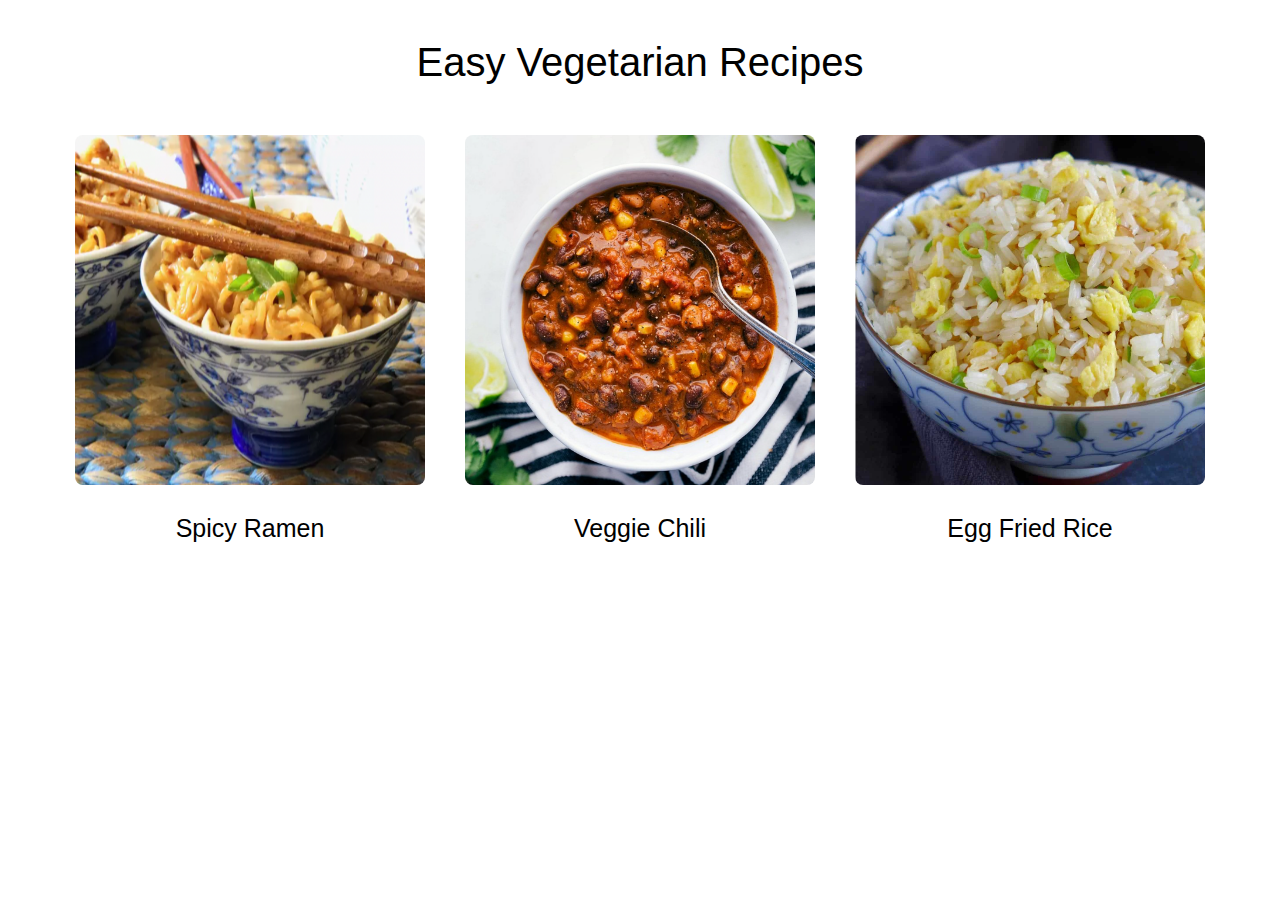
<file: index.html>
<!DOCTYPE html>
<html lang="en">
  <head>
    <meta charset="UTF-8" />
    <meta http-equiv="X-UA-Compatible" content="IE=edge" />
    <meta name="viewport" content="width=device-width, initial-scale=1.0" />
    <title>Easy Vegetarian Recipes</title>
    <link rel="stylesheet" href="styles.css" />
  </head>
  <body>
    <h1 class="header">Easy Vegetarian Recipes</h1>
    <!-- <p>This is a small collection of easy vegetarian recipes I've collected. Enjoy!</p> -->
    <!-- <img src="https://media.giphy.com/media/WUxU1JwGW2nyAd34ID/giphy.gif" width="500"> -->
    <div class="container">
      <div class="gallery">
        <a href="./recipes/ramen.html">
          <img class="gallery-image" src="./images/ramen.png" alt="Spicy Ramen" />
          <h3 class="gallery-header">Spicy Ramen</h3>
        </a>
      </div>
      <div class="gallery">
        <a href="./recipes/chili.html">
          <img class="gallery-image" src="./images/chili.png" alt="Veggie Chili" />
          <h3 class="gallery-header">Veggie Chili</h3>
        </a>
      </div>
      <div class="gallery">
        <a href="./recipes/fried-rice.html">
          <img class="gallery-image" src="./images/fried-rice.png" alt="Egg Fried Rice" />
          <h3 class="gallery-header">Egg Fried Rice</h3>
        </a>
      </div>
    </div>
  </body>
</html>
</file>
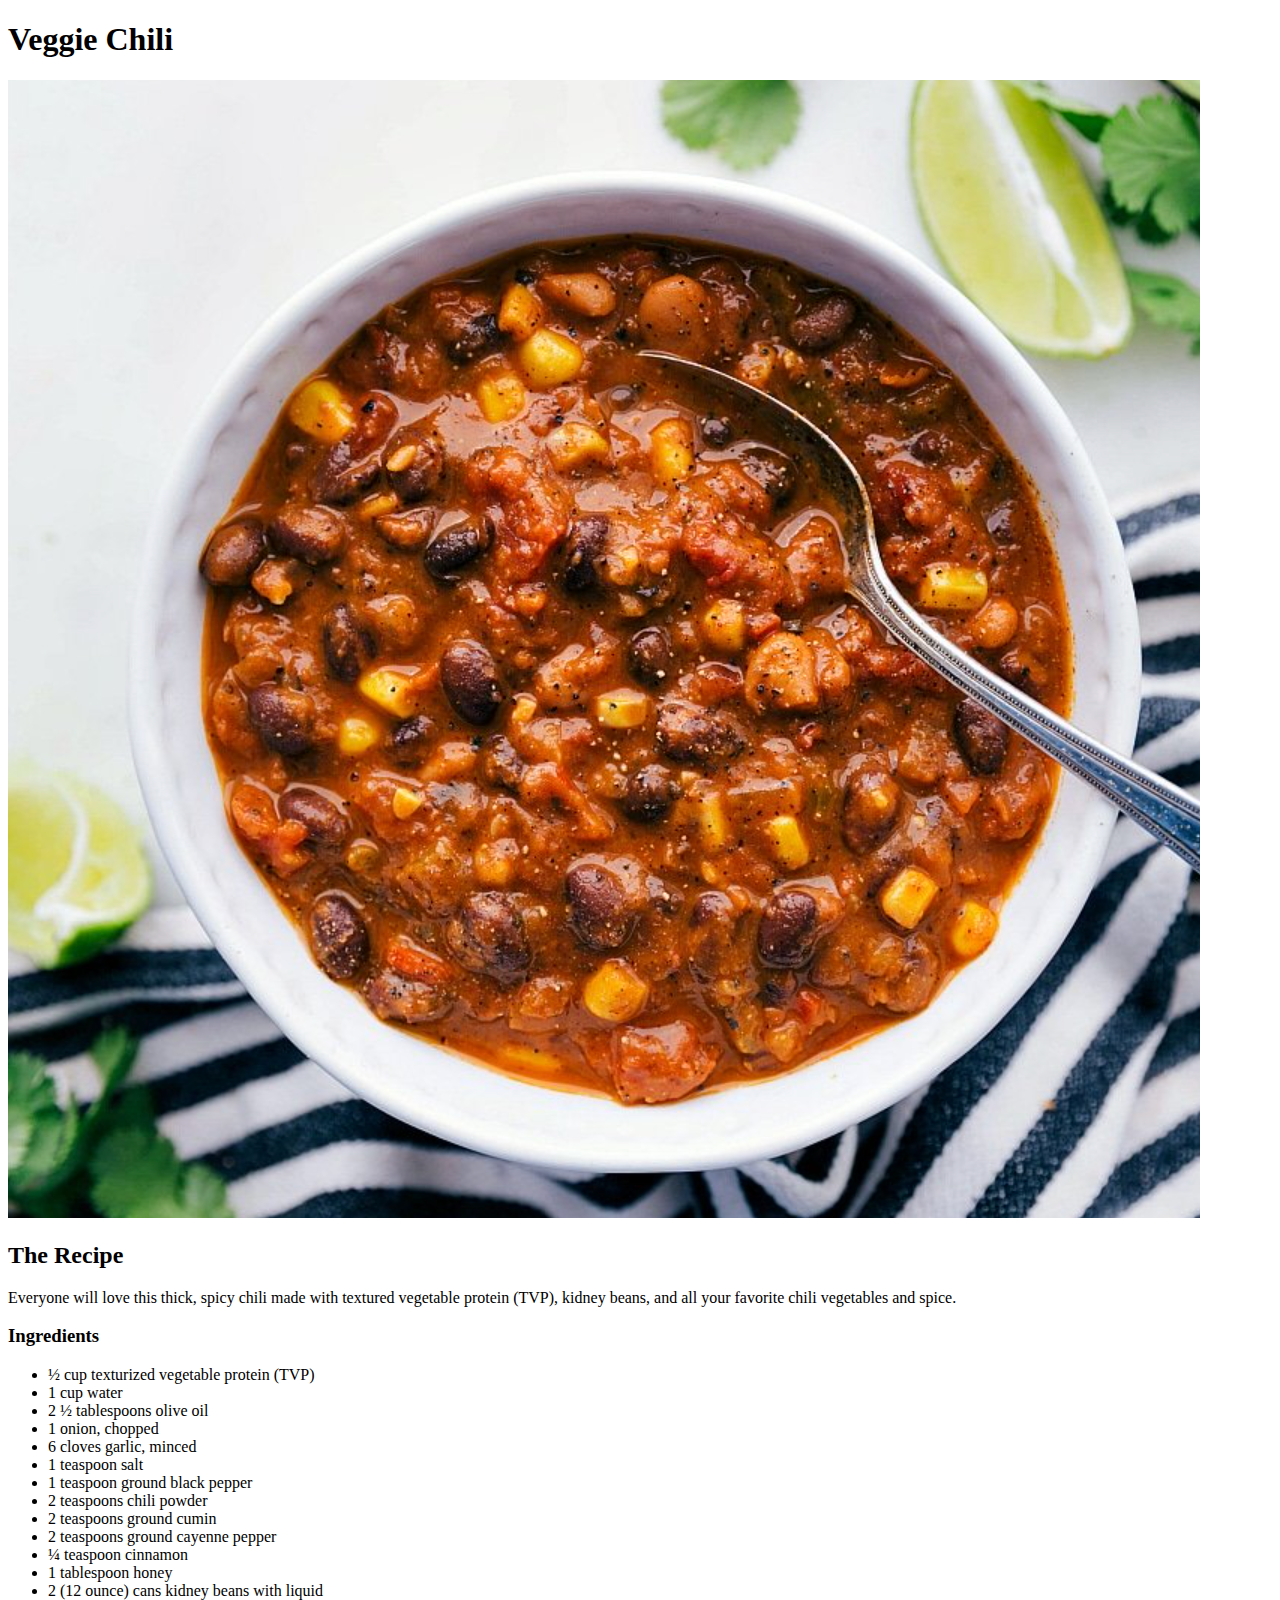
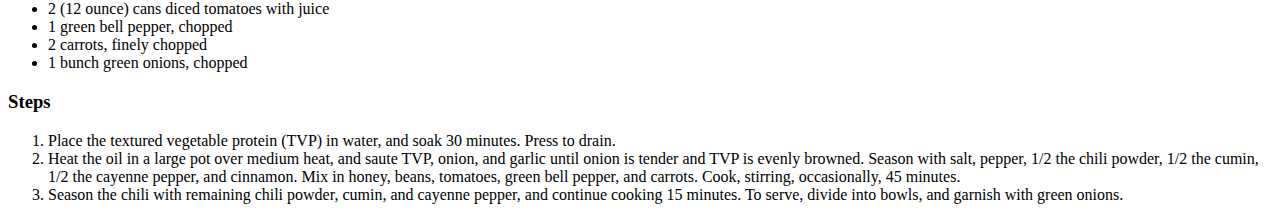
<file: recipes/chili.html>
<!DOCTYPE html>
<html lang="en">
  <head>
    <meta charset="UTF-8" />
    <meta http-equiv="X-UA-Compatible" content="IE=edge" />
    <meta name="viewport" content="width=device-width, initial-scale=1.0" />
    <title>Veggie Chili</title>
  </head>
  <body>
    <h1>Veggie Chili</h1>
    <img src="../images/chili.png" />
    <h2>The Recipe</h2>
    <p>
      Everyone will love this thick, spicy chili made with textured vegetable
      protein (TVP), kidney beans, and all your favorite chili vegetables and
      spice.
    </p>
    <h3>Ingredients</h3>
    <ul>
      <li>½ cup texturized vegetable protein (TVP)</li>
      <li>1 cup water</li>
      <li>2 ½ tablespoons olive oil</li>
      <li>1 onion, chopped</li>
      <li>6 cloves garlic, minced</li>
      <li>1 teaspoon salt</li>
      <li>1 teaspoon ground black pepper</li>
      <li>2 teaspoons chili powder</li>
      <li>2 teaspoons ground cumin</li>
      <li>2 teaspoons ground cayenne pepper</li>
      <li>¼ teaspoon cinnamon</li>
      <li>1 tablespoon honey</li>
      <li>2 (12 ounce) cans kidney beans with liquid</li>
      <li>2 (12 ounce) cans diced tomatoes with juice</li>
      <li>1 green bell pepper, chopped</li>
      <li>2 carrots, finely chopped</li>
      <li>1 bunch green onions, chopped</li>
    </ul>
    <h3>Steps</h3>
    <ol>
      <li>
        Place the textured vegetable protein (TVP) in water, and soak 30
        minutes. Press to drain.
      </li>
      <li>
        Heat the oil in a large pot over medium heat, and saute TVP, onion, and
        garlic until onion is tender and TVP is evenly browned. Season with
        salt, pepper, 1/2 the chili powder, 1/2 the cumin, 1/2 the cayenne
        pepper, and cinnamon. Mix in honey, beans, tomatoes, green bell pepper,
        and carrots. Cook, stirring, occasionally, 45 minutes.
      </li>
      <li>
        Season the chili with remaining chili powder, cumin, and cayenne pepper,
        and continue cooking 15 minutes. To serve, divide into bowls, and
        garnish with green onions.
      </li>
    </ol>
  </body>
</html>
</file>
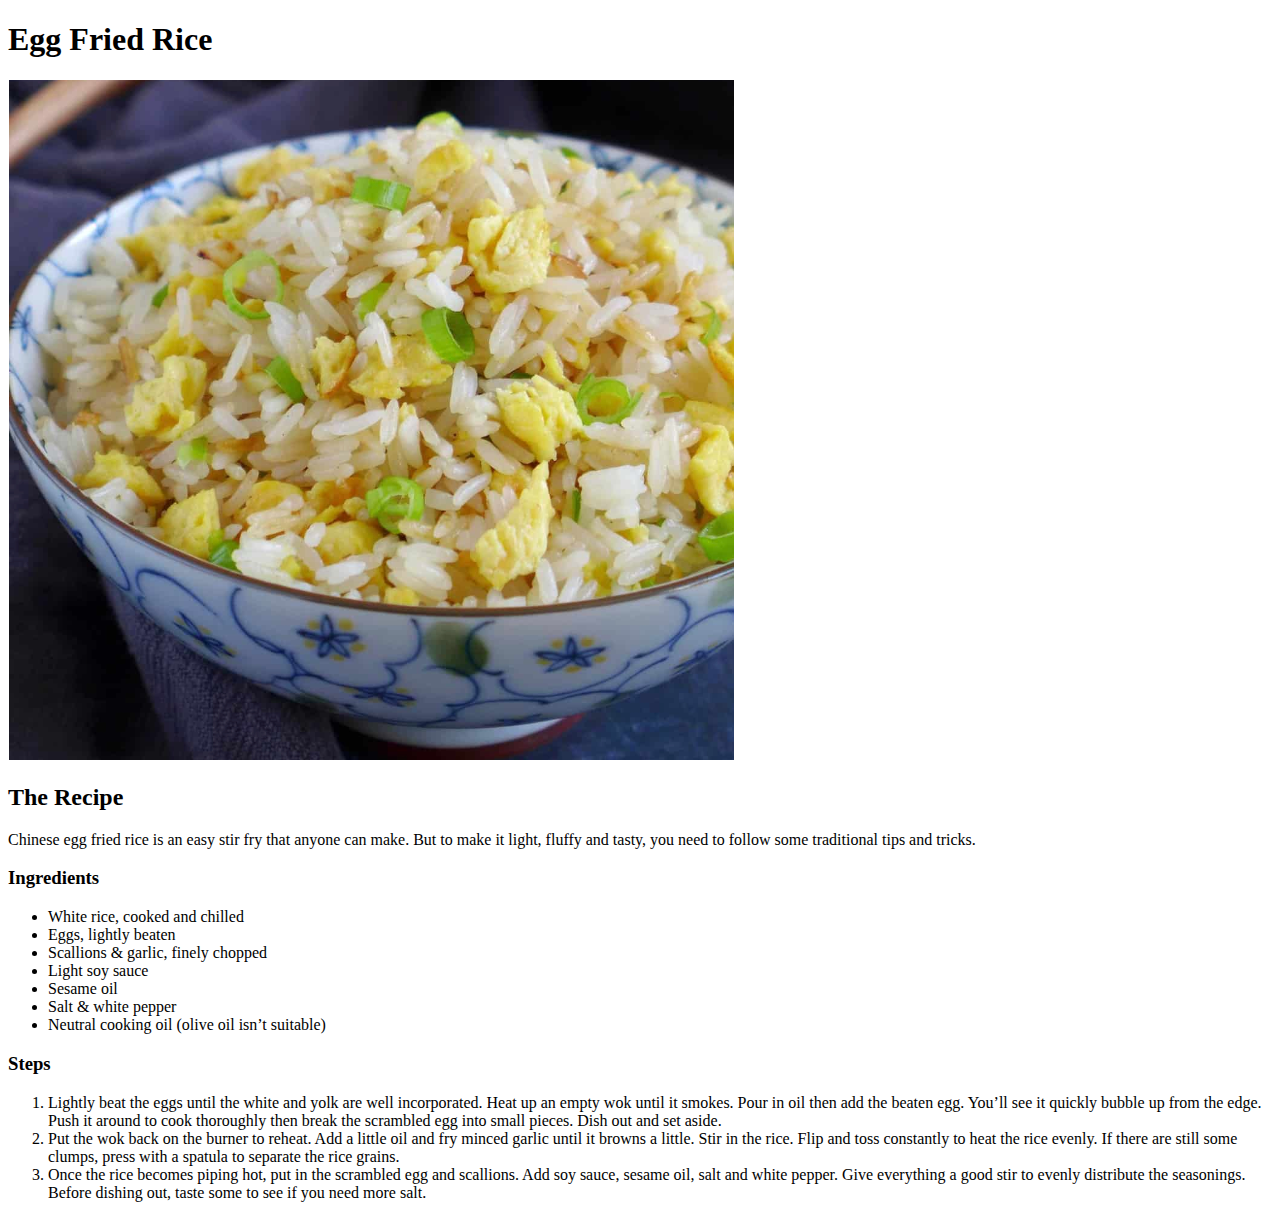
<file: recipes/fried-rice.html>
<!DOCTYPE html>
<html lang="en">
  <head>
    <meta charset="UTF-8" />
    <meta http-equiv="X-UA-Compatible" content="IE=edge" />
    <meta name="viewport" content="width=device-width, initial-scale=1.0" />
    <title>Egg Fried Rice</title>
  </head>
  <body>
    <h1>Egg Fried Rice</h1>
    <img src="../images/fried-rice.png" />
    <h2>The Recipe</h2>
    <p>
      Chinese egg fried rice is an easy stir fry that anyone can make. But to
      make it light, fluffy and tasty, you need to follow some traditional tips
      and tricks.
    </p>
    <h3>Ingredients</h3>
    <ul>
      <li>White rice, cooked and chilled</li>
      <li>Eggs, lightly beaten</li>
      <li>Scallions & garlic, finely chopped</li>
      <li>Light soy sauce</li>
      <li>Sesame oil</li>
      <li>Salt & white pepper</li>
      <li>Neutral cooking oil (olive oil isn’t suitable)</li>
    </ul>
    <h3>Steps</h3>
    <ol>
      <li>
        Lightly beat the eggs until the white and yolk are well incorporated.
        Heat up an empty wok until it smokes. Pour in oil then add the beaten
        egg. You’ll see it quickly bubble up from the edge. Push it around to
        cook thoroughly then break the scrambled egg into small pieces. Dish out
        and set aside.
      </li>
      <li>
        Put the wok back on the burner to reheat. Add a little oil and fry
        minced garlic until it browns a little. Stir in the rice. Flip and toss
        constantly to heat the rice evenly. If there are still some clumps,
        press with a spatula to separate the rice grains.
      </li>
      <li>
        Once the rice becomes piping hot, put in the scrambled egg and
        scallions. Add soy sauce, sesame oil, salt and white pepper. Give
        everything a good stir to evenly distribute the seasonings. Before
        dishing out, taste some to see if you need more salt.
      </li>
    </ol>
  </body>
</html>
</file>
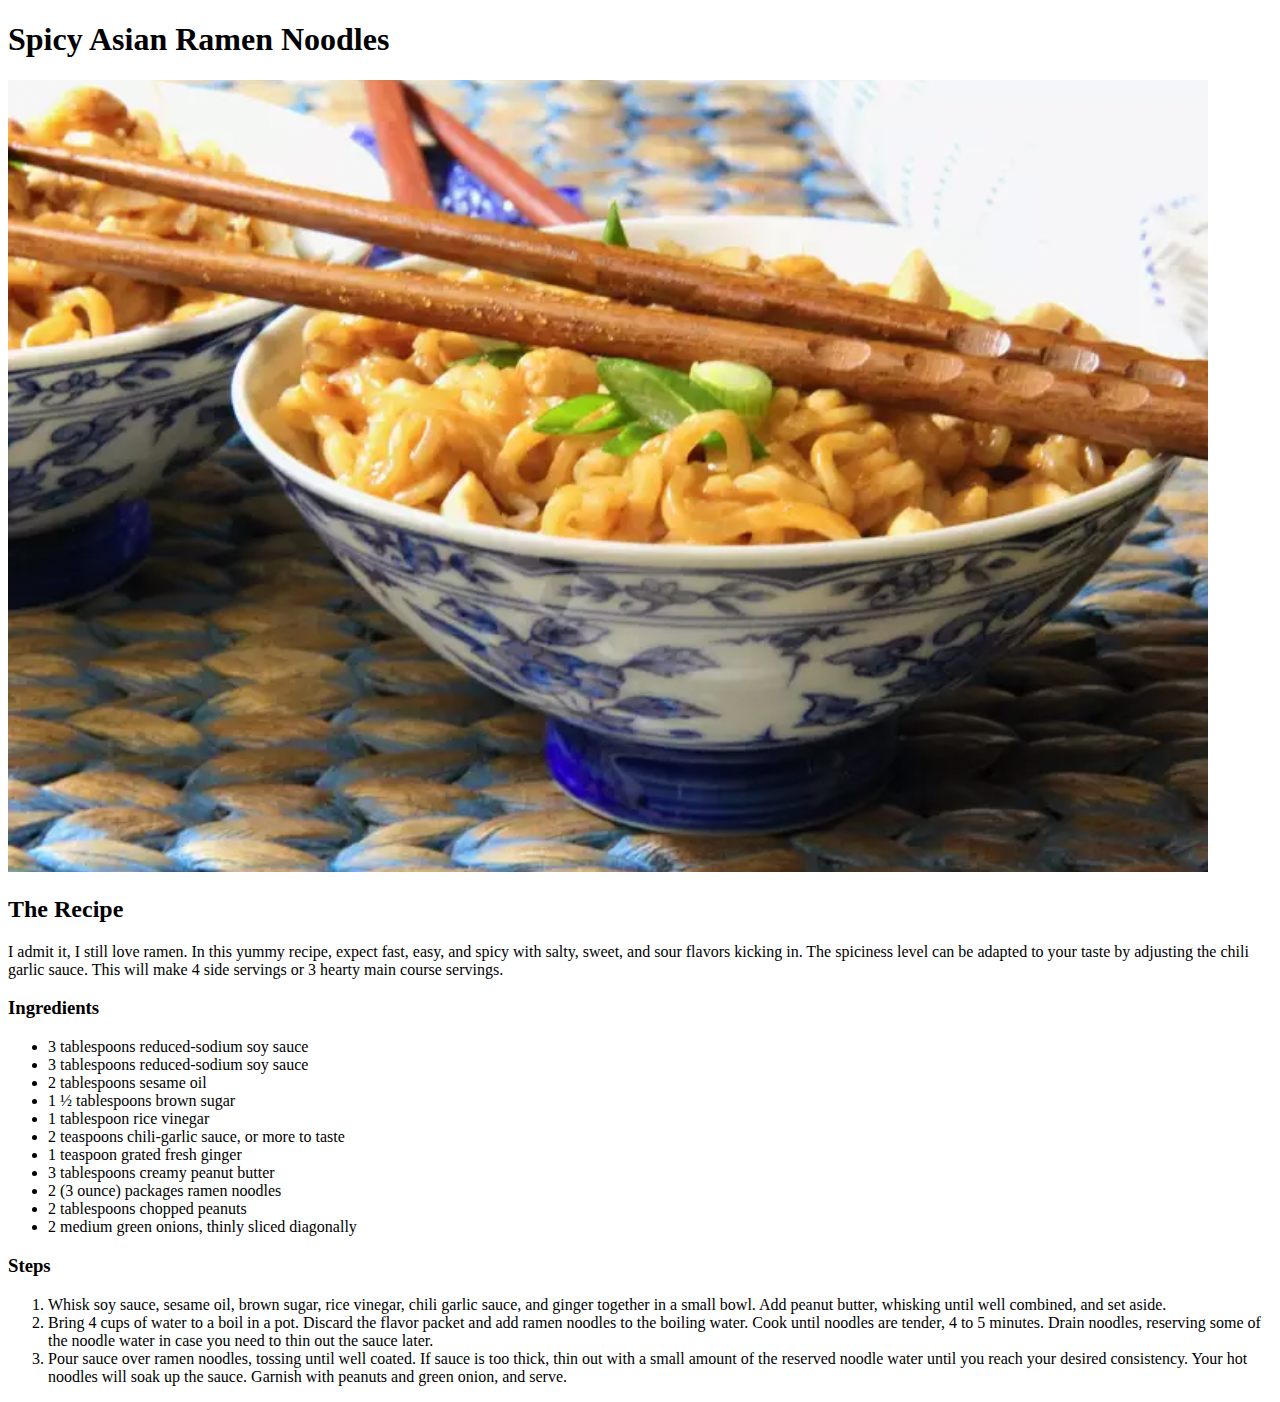
<file: recipes/ramen.html>
<!DOCTYPE html>
<html lang="en">
  <head>
    <meta charset="UTF-8" />
    <meta http-equiv="X-UA-Compatible" content="IE=edge" />
    <meta name="viewport" content="width=device-width, initial-scale=1.0" />
    <title>Spicy Asian Ramen Noodles</title>
  </head>
  <body>
    <h1>Spicy Asian Ramen Noodles</h1>
    <img src="../images/ramen.png" />
    <h2>The Recipe</h2>
    <p>
      I admit it, I still love ramen. In this yummy recipe, expect fast, easy,
      and spicy with salty, sweet, and sour flavors kicking in. The spiciness
      level can be adapted to your taste by adjusting the chili garlic sauce.
      This will make 4 side servings or 3 hearty main course servings.
    </p>
    <h3>Ingredients</h3>
    <ul>
      <li>3 tablespoons reduced-sodium soy sauce</li>
      <li>3 tablespoons reduced-sodium soy sauce</li>
      <li>2 tablespoons sesame oil</li>
      <li>1 ½ tablespoons brown sugar</li>
      <li>1 tablespoon rice vinegar</li>
      <li>2 teaspoons chili-garlic sauce, or more to taste</li>
      <li>1 teaspoon grated fresh ginger</li>
      <li>3 tablespoons creamy peanut butter</li>
      <li>2 (3 ounce) packages ramen noodles</li>
      <li>2 tablespoons chopped peanuts</li>
      <li>2 medium green onions, thinly sliced diagonally</li>
    </ul>
    <h3>Steps</h3>
    <ol>
      <li>
        Whisk soy sauce, sesame oil, brown sugar, rice vinegar, chili garlic
        sauce, and ginger together in a small bowl. Add peanut butter, whisking
        until well combined, and set aside.
      </li>
      <li>
        Bring 4 cups of water to a boil in a pot. Discard the flavor packet and
        add ramen noodles to the boiling water. Cook until noodles are tender, 4
        to 5 minutes. Drain noodles, reserving some of the noodle water in case
        you need to thin out the sauce later.
      </li>
      <li>
        Pour sauce over ramen noodles, tossing until well coated. If sauce is
        too thick, thin out with a small amount of the reserved noodle water
        until you reach your desired consistency. Your hot noodles will soak up
        the sauce. Garnish with peanuts and green onion, and serve.
      </li>
    </ol>
  </body>
</html>
</file>
<file: styles.css>
* {
  font-family:'Trebuchet MS', 'Lucida Sans Unicode', 'Lucida Grande', 'Lucida Sans', Arial, sans-serif;
  font-weight: 300;
}

.container{
  display: flex;
  flex-wrap: wrap;
  flex-direction: row;
  justify-content: center;
}

.gallery-image{
  width: 350px;
  height: 350px;
  background-position: center center;
  background-repeat: no-repeat;
  border-radius: 8px;
}

.gallery:hover{
  text-decoration: underline;
  color: darkblue;
  transform: scale(1.05);
  transition: all ease ;
}

.gallery:hover.gallery-image{
  text-decoration: underline;
  color: darkblue;
  transform: scale(1.05);
  box-shadow: 0px 0px 5px 3px lightgoldenrodyellow;
}

a {
  color: inherit;
  text-decoration: inherit;
}

.gallery-header{
  text-align: center;
  font-size: 25px;
}

div.gallery {
  margin-left: 20px;
  margin-right: 20px;
  float: left;
  width: 350px;
}

.header {
  text-align: center;
  margin-top: 40px;
  margin-bottom: 50px;
  font-size: 40px;
}


@media screen and (max-width: 600px) {

}
</file>
